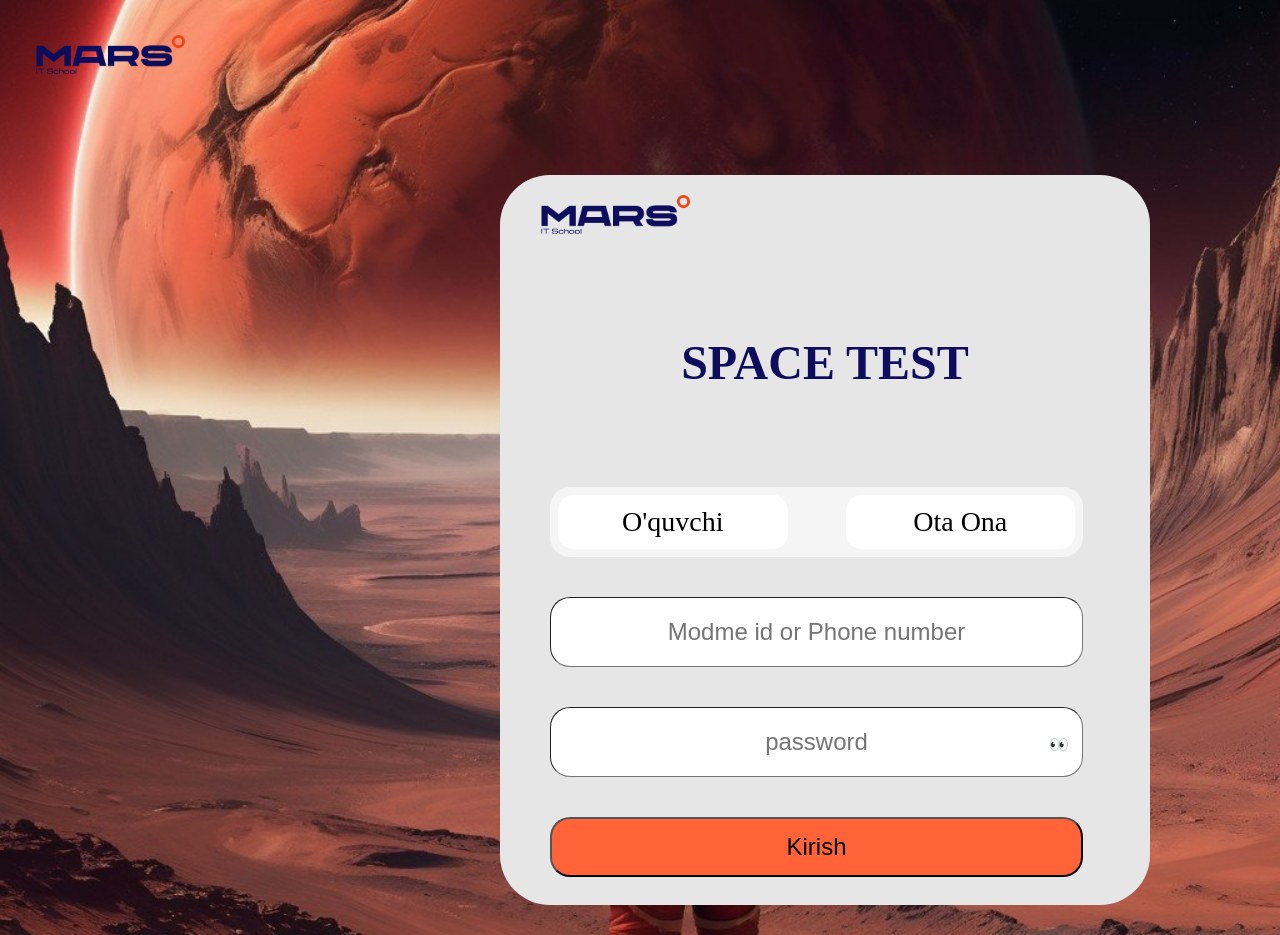
<file: index.html>
<!DOCTYPE html>
<html lang="en">
<head>
    <meta charset="UTF-8">
    <meta name="viewport" content="width=, initial-scale=1.0">
    <title>Document</title>
    <link rel="stylesheet" href="style.css">
</head>
<body>
    <header class="header">
        <nav class="nav">
            <img class="mars-logo" src="mars-icon.png" alt="">
            <div class="elements"><svg xmlns="http://www.w3.org/2000/svg" height="24px" viewBox="0 -960 960 960" width="24px" fill="#EA3323"><path d="M480-80q-82 0-155-31.5t-127.5-86Q143-252 111.5-325T80-480q0-83 31.5-155.5t86-127Q252-817 325-848.5T480-880q83 0 155.5 31.5t127 86q54.5 54.5 86 127T880-480q0 82-31.5 155t-86 127.5q-54.5 54.5-127 86T480-80Zm0-82q26-36 45-75t31-83H404q12 44 31 83t45 75Zm-104-16q-18-33-31.5-68.5T322-320H204q29 50 72.5 87t99.5 55Zm208 0q56-18 99.5-55t72.5-87H638q-9 38-22.5 73.5T584-178ZM170-400h136q-3-20-4.5-39.5T300-480q0-21 1.5-40.5T306-560H170q-5 20-7.5 39.5T160-480q0 21 2.5 40.5T170-400Zm216 0h188q3-20 4.5-39.5T580-480q0-21-1.5-40.5T574-560H386q-3 20-4.5 39.5T380-480q0 21 1.5 40.5T386-400Zm268 0h136q5-20 7.5-39.5T800-480q0-21-2.5-40.5T790-560H654q3 20 4.5 39.5T660-480q0 21-1.5 40.5T654-400Zm-16-240h118q-29-50-72.5-87T584-782q18 33 31.5 68.5T638-640Zm-234 0h152q-12-44-31-83t-45-75q-26 36-45 75t-31 83Zm-200 0h118q9-38 22.5-73.5T376-782q-56 18-99.5 55T204-640Z"/></svg><p>O'zb</p></div>
        </nav>
        <!-- asosiy joyi -->
         <div class="main">
            <form id="form" action="">
            <img class="mars-logo2" src="mars-icon.png" alt="">
            <div class="main-elements">
            <h1>SPACE TEST</h1>
            <div class="shaxs">
                <div class="parent">O'quvchi</div>
                <div class="parent">Ota Ona</div>
            </div>
            <input id="login" class="phone-number" type="text" placeholder="Modme id or Phone number">
                <div>
                 <input id="password" class="password" type="password" placeholder="password">
                <span id="glaza">👀</span>
          
                </div>
  
              <input id="submit" class="confirm" type="submit" value="Kirish">
            </form>

            </div>
  
         </div>

    </header>   



    <script src="script.js"></script>
</body>
</html>
</file>
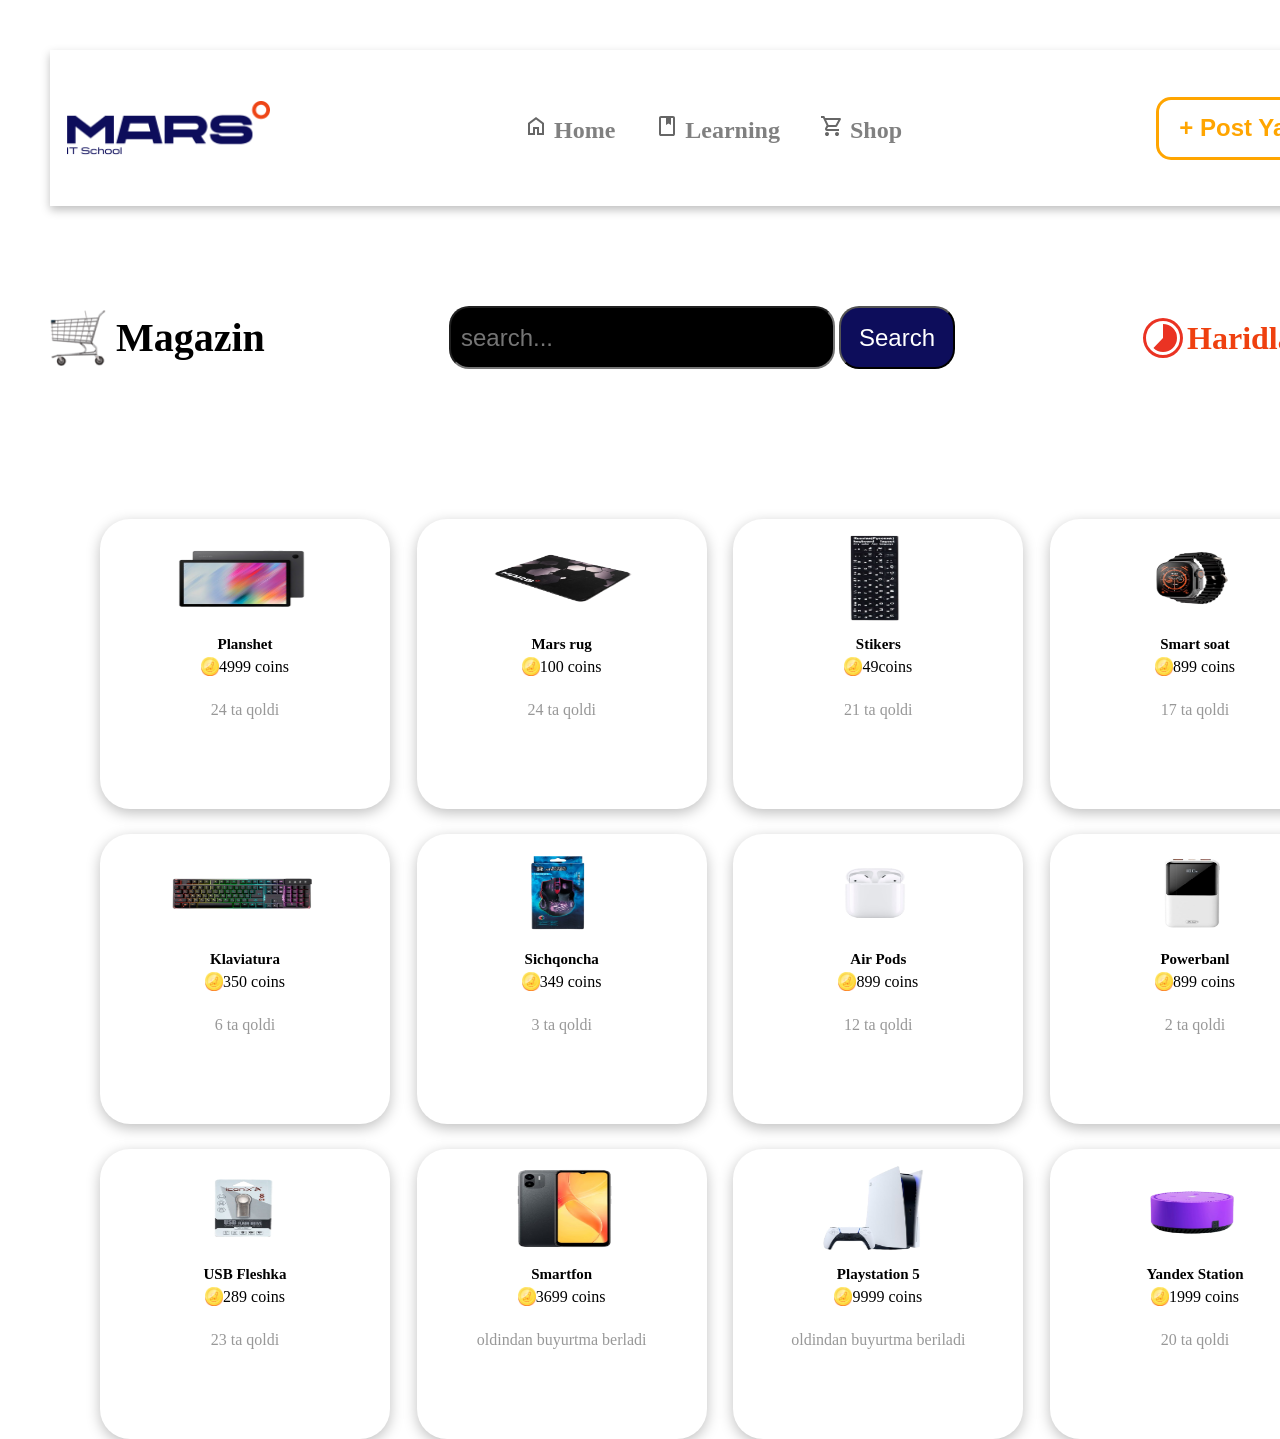
<file: marsshop.html>
<!DOCTYPE html>
<html lang="en">
<head>
    <meta charset="UTF-8">
    <meta name="viewport" content="width=device-width, initial-scale=1.0">
    <title>Document</title>
    <link rel="stylesheet" href="marsshop.css">
</head>
<body>
    <header class="header container">
        <nav class="nav">
            <img class="logo" src="mars-icon.png" alt="">
            <ul>
                <li><svg xmlns="http://www.w3.org/2000/svg" height="24px" viewBox="0 -960 960 960" width="24px" fill="#666666"><path d="M240-200h120v-240h240v240h120v-360L480-740 240-560v360Zm-80 80v-480l320-240 320 240v480H520v-240h-80v240H160Zm320-350Z"/></svg> Home</li>
                <li><svg xmlns="http://www.w3.org/2000/svg" height="24px" viewBox="0 -960 960 960" width="24px" fill="#666666"><path d="M240-80q-33 0-56.5-23.5T160-160v-640q0-33 23.5-56.5T240-880h480q33 0 56.5 23.5T800-800v640q0 33-23.5 56.5T720-80H240Zm0-80h480v-640h-80v280l-100-60-100 60v-280H240v640Zm0 0v-640 640Zm200-360 100-60 100 60-100-60-100 60Z"/></svg> Learning</li>
                <li><svg xmlns="http://www.w3.org/2000/svg" height="24px" viewBox="0 -960 960 960" width="24px" fill="#666666"><path d="M280-80q-33 0-56.5-23.5T200-160q0-33 23.5-56.5T280-240q33 0 56.5 23.5T360-160q0 33-23.5 56.5T280-80Zm400 0q-33 0-56.5-23.5T600-160q0-33 23.5-56.5T680-240q33 0 56.5 23.5T760-160q0 33-23.5 56.5T680-80ZM246-720l96 200h280l110-200H246Zm-38-80h590q23 0 35 20.5t1 41.5L692-482q-11 20-29.5 31T622-440H324l-44 80h480v80H280q-45 0-68-39.5t-2-78.5l54-98-144-304H40v-80h130l38 80Zm134 280h280-280Z"/></svg> Shop</li>
            </ul>
            <button class="postBtn" >+ Post Yaratish</button>
        </nav>
    </header>
    <section class="search">
        <div class="elements">
            <img src="savat.png" alt="">
            <h1>Magazin</h1>
        </div>
        <div class="input">
            <input id="searchInput" type="text" placeholder="search...">
            <button id="searchBtn" class="searchBtn">Search</button>
        </div>
        <p><svg xmlns="http://www.w3.org/2000/svg" height="48px" viewBox="0 -960 960 960" width="48px" fill="#EA3323"><path d="M480-200q117 0 198.5-81.5T760-480q0-117-81.5-198.5T480-760v280L289-280q37 39 87 59.5T480-200Zm0 120q-82 0-155-31.5t-127.5-86Q143-252 111.5-325T80-480q0-83 31.5-156t86-127Q252-817 325-848.5T480-880q83 0 156 31.5T763-763q54 54 85.5 127T880-480q0 82-31.5 155T763-197.5q-54 54.5-127 86T480-80Zm0-60q142 0 241-99.5T820-480q0-142-99-241t-241-99q-141 0-240.5 99T140-480q0 141 99.5 240.5T480-140Zm0-340Z"/></svg>
            Haridlar tarixi</p>
    </section>
    <div class="cards">
        <div class="card">
            <img class="main-img" src="planshet.png" alt="">
            <h3>Planshet</h3>
            <p class="price"> <img src="coin.png" alt="">4999 coins</p>
            <p class="stock">24 ta qoldi</p>
            </div>
                    <div class="card" data-name="mars rug" >
                        <img class="main-img" src="marsrug.png" alt="">
                        <h3>Mars rug</h3>
                        <p class="price"> <img src="coin.png" alt="">100 coins</p>
                        <p class="stock">24 ta qoldi</p>
                    </div>
                    <div class="card" data-name="Keyboard Stickers" >
                        <img class="main-img" src="stikerpak.png" alt="">
                        <h3>Stikers</h3>
                        <p class="price"> <img src="coin.png" alt="">49coins</p>
                        <p class="stock">21 ta qoldi</p>
                    </div>
                    <div class="card" data-name="Smart watch" >
                        <img class="main-img" src="soat.png" alt="">
                        <h3>Smart soat</h3>
                        <p class="price"> <img src="coin.png" alt="">899 coins</p>
                        <p class="stock">17 ta qoldi</p>
                    </div>
                    <div class="card" data-name="Klaviatura" >
                        <img class="main-img" src="klava.png" alt="">
                        <h3>Klaviatura</h3>
                        <p class="price"> <img src="coin.png" alt="">350 coins</p>
                        <p class="stock">6 ta qoldi</p>
                    </div>
                    <div class="card" data-name="Sichqoncha" >
                        <img class="main-img" src="mishka.png" alt="">
                        <h3>Sichqoncha</h3>
                        <p class="price"> <img src="coin.png" alt="">349 coins</p>
                        <p class="stock">3 ta qoldi</p>
                    </div>
                    <div class="card" data-name="Air Pods" >
                        <img class="main-img" src="airpods.png" alt="">
                        <h3>Air Pods</h3>
                        <p class="price"> <img src="coin.png" alt="">899 coins</p>
                        <p class="stock">12 ta qoldi</p>
                    </div>
                    <div class="card" data-name="Powerbank" >
                        <img class="main-img" src="bank.png" alt="">
                        <h3>Powerbanl</h3>
                        <p class="price"> <img src="coin.png" alt="">899 coins</p>
                        <p class="stock">2 ta qoldi</p>
                    </div>
                    <div class="card" data-name="Fleshka" >
                        <img class="main-img" src="fleshka.png" alt="">
                        <h3>USB Fleshka</h3>
                        <p class="price"> <img src="coin.png" alt="">289 coins</p>
                        <p class="stock">23 ta qoldi</p>
                    </div>
                    <div class="card" data-name="Smartfon" >
                        <img class="main-img" src="telefon.png" alt="">
                        <h3>Smartfon</h3>
                        <p class="price"> <img src="coin.png" alt="">3699 coins</p>
                        <p class="stock">oldindan buyurtma berladi</p>
                    </div>
                    <div class="card" data-name="Playstation" >
                        <img class="main-img" src="ps5.png" alt="">
                        <h3>Playstation 5</h3>
                        <p class="price"> <img src="coin.png" alt="">9999 coins</p>
                        <p class="stock">oldindan buyurtma beriladi</p>
                    </div>
                    <div class="card" data-name="Yandex Station" >
                        <img class="main-img" src="yandex.png" alt="">
                        <h3>Yandex Station</h3>
                        <p class="price"> <img src="coin.png" alt="">1999 coins</p>
                        <p class="stock">20 ta qoldi</p>
                    </div>
            </div>
    <script src="marshop.js"></script>
</body>
</html>
</file>
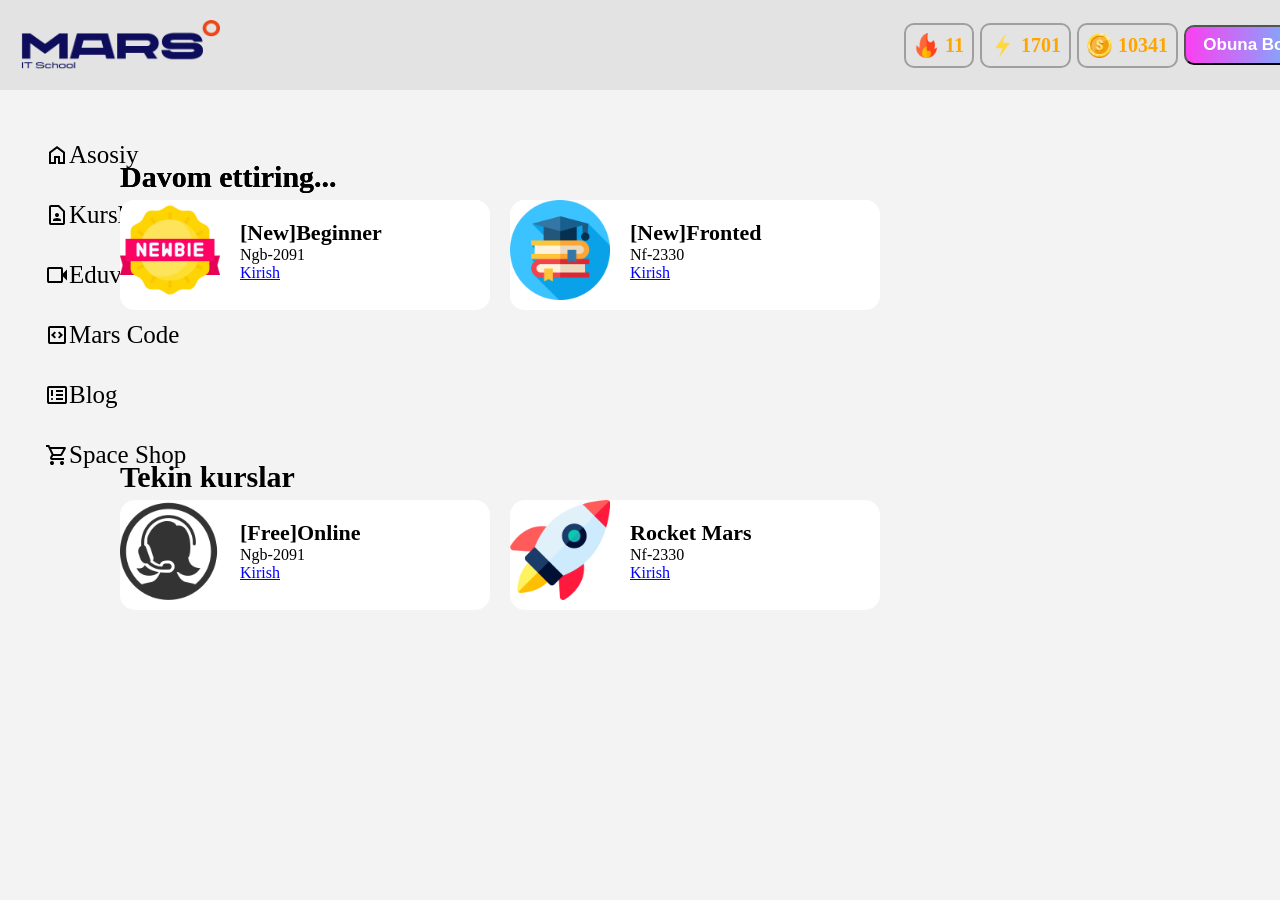
<file: second.html>
<!DOCTYPE html>
<html lang="en">
<head>
    <meta charset="UTF-8">
    <meta name="viewport" content="width=device-width, initial-scale=1.0">
    <title>Document</title>
    <link rel="stylesheet" href="second.css">
</head>
<body>
    <header class="header">
        <nav class="nav">
        <img class="logo" src="mars-icon.png" alt="">
        <div class="elements">
            <span><img src="fire.png" alt="">11</span>
            <span><img src="light.png" alt="">1701</span>
            <span><img src="dollar.png" alt="">10341</span>
            <button class="nav-btn">Obuna Boling</button>
            <button id="logout" class="logout">Log Out</button>
        </div>
        </nav> 
        <div class="header-elements">
        <div class="Menular">
            <ul class="menu">
            <li><svg xmlns="http://www.w3.org/2000/svg" height="24px" viewBox="0 -960 960 960" width="24px" fill="#000000"><path d="M240-200h120v-240h240v240h120v-360L480-740 240-560v360Zm-80 80v-480l320-240 320 240v480H520v-240h-80v240H160Zm320-350Z"/></svg>Asosiy</li>
            <li><svg xmlns="http://www.w3.org/2000/svg" height="24px" viewBox="0 -960 960 960" width="24px" fill="#000000"><path d="M480-400q33 0 56.5-23.5T560-480q0-33-23.5-56.5T480-560q-33 0-56.5 23.5T400-480q0 33 23.5 56.5T480-400ZM320-240h320v-23q0-24-13-44t-36-30q-26-11-53.5-17t-57.5-6q-30 0-57.5 6T369-337q-23 10-36 30t-13 44v23ZM720-80H240q-33 0-56.5-23.5T160-160v-640q0-33 23.5-56.5T240-880h320l240 240v480q0 33-23.5 56.5T720-80Zm0-80v-446L526-800H240v640h480Zm-480 0v-640 640Z"/></svg>Kurslarim</li>
            <li><svg xmlns="http://www.w3.org/2000/svg" height="24px" viewBox="0 -960 960 960" width="24px" fill="#000000"><path d="M160-160q-33 0-56.5-23.5T80-240v-480q0-33 23.5-56.5T160-800h480q33 0 56.5 23.5T720-720v180l160-160v440L720-420v180q0 33-23.5 56.5T640-160H160Zm0-80h480v-480H160v480Zm0 0v-480 480Z"/></svg>Eduverse</li>
            <li><svg xmlns="http://www.w3.org/2000/svg" height="24px" viewBox="0 -960 960 960" width="24px" fill="#000000"><path d="m384-336 56-57-87-87 87-87-56-57-144 144 144 144Zm192 0 144-144-144-144-56 57 87 87-87 87 56 57ZM200-120q-33 0-56.5-23.5T120-200v-560q0-33 23.5-56.5T200-840h560q33 0 56.5 23.5T840-760v560q0 33-23.5 56.5T760-120H200Zm0-80h560v-560H200v560Zm0-560v560-560Z"/></svg>Mars Code</li>
            <li><svg xmlns="http://www.w3.org/2000/svg" height="24px" viewBox="0 -960 960 960" width="24px" fill="#000000"><path d="M280-280q17 0 28.5-11.5T320-320q0-17-11.5-28.5T280-360q-17 0-28.5 11.5T240-320q0 17 11.5 28.5T280-280Zm-40-160h80v-240h-80v240Zm200 160h280v-80H440v80Zm0-160h280v-80H440v80Zm0-160h280v-80H440v80ZM160-120q-33 0-56.5-23.5T80-200v-560q0-33 23.5-56.5T160-840h640q33 0 56.5 23.5T880-760v560q0 33-23.5 56.5T800-120H160Zm0-80h640v-560H160v560Zm0 0v-560 560Z"/></svg>Blog</li>
            <li><svg xmlns="http://www.w3.org/2000/svg" height="24px" viewBox="0 -960 960 960" width="24px" fill="#000000"><path d="M280-80q-33 0-56.5-23.5T200-160q0-33 23.5-56.5T280-240q33 0 56.5 23.5T360-160q0 33-23.5 56.5T280-80Zm400 0q-33 0-56.5-23.5T600-160q0-33 23.5-56.5T680-240q33 0 56.5 23.5T760-160q0 33-23.5 56.5T680-80ZM246-720l96 200h280l110-200H246Zm-38-80h590q23 0 35 20.5t1 41.5L692-482q-11 20-29.5 31T622-440H324l-44 80h480v80H280q-45 0-68-39.5t-2-78.5l54-98-144-304H40v-80h130l38 80Zm134 280h280-280Z"/></svg><a style="color: black; text-decoration: none;" href="marsshop.html">Space Shop</a></li>
        </ul>
        </div>        
        <div class="kurslar">
            <h4>Davom ettiring...</h4>
            <div class="card">
                <div class="card_img"><img src="newbie.png" alt=""></div>
                <div class="card_text"><h3>[New]Beginner</h3>
                    <p>Ngb-2091</p>
                    <a style="list-style: none; color: blue;"   href="">Kirish</a>
                </div>
            </div>
            <div class="card">
                <div class="card_img"><img src="studying.png" alt=""></div>
                <div class="card_text"><h3>[New]Fronted</h3>
                    <p>Nf-2330</p>
                    <a style="list-style: none; color: blue;"   href="">Kirish</a>
                </div>
            </div>
            </div>
            <div class="kurslar">
            <h4>Davom ettiring...</h4>
            <div class="card">
                <div class="card_img"><img src="newbie.png" alt=""></div>
                <div class="card_text"><h3>[New]Beginner</h3>
                    <p>Ngb-2091</p>
                    <a style="list-style: none; color: blue;"   href="">Kirish</a>
                </div>
            </div>
            <div class="card">
                <div class="card_img"><img src="studying.png" alt=""></div>
                <div class="card_text"><h3>[New]Fronted</h3>
                    <p>Nf-2330</p>
                    <a style="list-style: none; color: blue;"   href="">Kirish</a>
                </div>
            </div>
            </div>
            <div class="kurslar2">
                <h4>Tekin kurslar</h4>
                <div class="card">
                    <div class="card_img"><img src="circle.png" alt=""></div>
                    <div class="card_text"><h3>[Free]Online</h3>
                        <p>Ngb-2091</p>
                        <a style="list-style: none; color: blue;"   href="">Kirish</a>
                    </div>
                </div>
                <div class="card">
                    <div class="card_img"><img src="rocket.png" alt=""></div>
                    <div class="card_text"><h3>Rocket Mars</h3>
                        <p>Nf-2330</p>
                        <a style="list-style: none; color: blue;"   href="">Kirish</a>
                    </div>
                </div>
                </div>
        </div>  
    </header>

</body>
</html>
</file>
<file: style.css>
*{
    margin: 0;
    padding: 0;
    box-sizing: border-box;
    list-style: none;
}
body{
    background-image: url(mars-img.jpg);
    background-repeat: no-repeat;
    background-size: cover;
    height: 100vh;
     
}
.header{
    width: 140px;


}
.nav{
    width: 100%;
    display: flex;
    justify-content: space-between;   
    margin: 35px;
    align-items: center;
}
.mars-logo{
    width: 150px;
    height: 40px;
}
.elements{
     display: flex;
    font-family: Inter;
    font-weight: 700;
    font-size: 30px;
    line-height: 100%;
    letter-spacing: 0%;
    margin-left: 1140px;
    
}
.main{
    margin: 100px 500px;
    width: 650px;
    height: 730px;
    border-radius: 50px;
    background-color: rgb(230, 230, 230);

}
h1{
    text-align: center;
    font-weight: 700;
    font-size: 48px;
    line-height: 100%;
    color: #0E0D5D;   
}
.shaxs{
    width: 533px;
    height: 70px;
    border-radius: 20px;
    background-color: #F5F5F5;
    display: flex;
    gap: 42px;
    margin-top: 100px;
    margin-left: 50px;
}
.parent{
    margin: 8px;
    width: 230px;
    height: 54px;
    border-radius: 15px;
    background-color: white;
    text-align: center;
    align-content: center;
    font-weight: 500;
    font-style: Medium;
    font-size: 28px;
    line-height: 100%;
}
.phone-number{
    width: 533px;
    height: 70px;
    border-radius: 20px;
    border-width: 1px;
    margin-top: 40px;
    margin-bottom: 40px;
    text-align: center;
    font-weight: 500;
    font-size: 24px;
    line-height: 100%;
    letter-spacing: 0%;
    margin-left: 50px;
}
.password{
    width: 533px;
    height: 70px;
    border-radius: 20px;
    border-width: 1px;
    text-align: center;
    font-weight: 500;
    font-size: 24px;
    line-height: 100%;
    letter-spacing: 0%;
    margin-left: 50px;
    
}
.qrkod{
    font-family: Inter;
    font-weight: 500;
    font-style: Medium;
    font-size: 24px;
    line-height: 100%;
    text-align: center;
    margin-top: 15px;
    color: rgb(36, 36, 36);
}
.confirm{
    width: 533px;
    height: 60px;
    margin-top: 40px;
    margin-left: 50px;
    border-radius: 20px;
    background-color: #ff6337;
    font-weight: 500;
    font-size: 24px;
    line-height: 100%;
    letter-spacing: 0%;
    margin-left: 50px;
}
.main-elements{
    padding-top: 100px;
}
.mars-logo2{
    width: 150px;
    height: 40px;
    margin-top: 20px;
    margin-left: 40px;
}
#glaza{
    position: relative;  
    right: 38px;
}
.password:hover{
    transition: all 1s;
    border-color: orange;
    box-shadow: 0 0 5px rgb(200, 134, 12);
}
</file>
<file: marsshop.css>
*{
    margin: 0;
    padding: 0;
    box-sizing: border-box;
    list-style: none;
}
.container{
    margin: 0 auto;
    padding: 50px;
}
.header{
    width: 1440px;
}
.nav{
    width: 100%;
    height: 156px;
    align-items: center;
    padding: 15px;
    display: flex;
    justify-content: space-between;
    box-shadow: 0px 4px 8.7px 0px #00000040;

}
.logo{
    width: 205px;
    height: 55px;
}
.nav ul{
    display: flex;
    justify-content: space-between;
    gap: 40px;
    align-items: center;
}
.nav ul li{
    font-size: 24px;
    font-weight: 600;
    line-height: 100%;
    color: gray;
}
.postBtn{
    width: 219px;
    height: 63px;
    border: 3px solid orange;
    border-radius: 15px;
    background-color: #D9D9D900;
    font-weight: 600;
    font-size: 24px;
    line-height: 100%;
    color: orange;
}
.search{
    width: 1440px;
    display: flex;
    justify-content: space-between;
    padding: 50px;
    margin: 0 auto;
    align-items: center;
}
.elements img{
    width: 56px;
    height: 56px;
}
.elements h1{
    font-weight: 600;
    font-size: 40px;
    line-height: 100%;
    letter-spacing: 0%;    
    font-size: 40px;
}
.elements{
    display: flex;
    align-items: center;
    gap: 10px;
}
.input input{
    width: 386px;
    height: 63px;
    border-radius: 20px;    
    font-weight: 400;
    font-size: 24px;
    line-height: 100%;
    letter-spacing: 0%;
    background-color: black;
    padding: 10px;
    color: white;

}
.searchBtn{
    width: 116px;
    height: 63px;
    border-radius: 20px;    
    font-weight: 400;
    font-size: 24px;
    line-height: 100%;
    letter-spacing: 0%;    
    background-color: #0D0D5B;
    color: white;
}
.search p{
    font-weight: 600;
    font-size: 32px;
    line-height: 100%;
    letter-spacing: 0%;
    color: #EF400F;
    display: flex;
    align-items: center;
}


.card{
    width: 290px;
    height: 290px;
    border-radius: 30px;
    background-color: #FFFFFF;
    box-shadow: 0px 4px 13.3px 0px #00000040;
    display: flex;
    flex-direction: column;
}
.main-img{
    width: 184px;
    height: 118px;
    margin-left: 50px;
}
.card h3{
    font-weight: 600;
    font-style: Medium;
    font-size: 15px;
    line-height: 100%;
    letter-spacing: 0%;
    text-align: center;    
}
.price img{
    width: 18px;
    height: 19.384614944458008px;  
}
.price{
    font-weight: 500;
    font-style: Medium;
    line-height: 100%;
    letter-spacing: 0%;  
    margin: 0 auto;
    padding: 5px;
    display: flex;
    align-items: center;
}
.stock{
    text-align: center;
    margin-top: 20px;
    opacity: 40%;
}
.cards{
    width: 1440px;
    display: flex;
    justify-content: space-between;
    gap: 25px;
    flex-wrap: wrap;
    margin: 0 auto;
    padding: 0 100px;
    margin-top: 100px;
}

.card:hover{
    scale: 1.03;
    background-color: rgb(209, 208, 208);
}
.nav ul li:hover{
    border-bottom: 5px solid orange;
}
</file>
<file: second.css>
*{
    margin: 0;
    padding: 0;
    box-sizing: border-box;
    list-style: none;
}
body{
    background-color: rgb(243, 243, 243);
}
.header{
    width: 1440px;
    margin: 0 auto;

}
.nav{
    width: 100%;
    background-color: rgb(227, 227, 227);
    display: flex;
    justify-content: space-between;
    padding: 20px;
    align-items: center;

}
.logo{
    width: 200px;
    height: 50px;
}
span{
    font-size: 20px;
    border: solid 2px rgb(159, 159, 159);
    padding: 8px;
    color: orange;
    border-radius: 10px;
    font-weight: 600;
    display: inline-flex;
    align-items: center;
    gap: 6px; 
}
.elements{
    display:flex;
    align-items: center;
    gap: 6px; 
}
span img{
    width: 25px;
    height: 25px;
}
.nav-btn{
    width: 150px;
    height: 40px;
    background: linear-gradient(90deg,#fc3ff2 0%, #4bd6ff 100%);
    border-radius: 10px;
    font-size: 17px;
    color: white;
    font-weight: 700;

}
.Menular{
    padding: 35px;
}
.menu{
    display: flex;
    justify-content: flex-end;
    flex-direction: column;
    gap: 10px;
    margin-top: 5px;
}
.menu li{
    padding: 10px;
    width: 250px;
    height: 50px;
    background-color: rgb(243, 243, 243);
    border-radius: 10px;
    font-size: 25px;
    text-align: center;
    font-weight: 300;
    color: rgb(0, 0, 0);
    display: flex;
    align-items: center;
}
 /* card qismi */
.kurslar{
    display: flex;
    gap: 20px;
    position: absolute;
    right: 400px;
    top: 200px;

}
.card{
    width: 370px;
    height: 110px;
    display: flex;
    background-color: rgb(255, 255, 255);
    border-radius: 15px;
}
.card_img img{
    width: 100px;
    height: 100x;
}
.card_text{
    padding: 20px;

}
.card_text h3{
    font-size: 22px;
}
h4{
    font-size: 30px;
    position: absolute;
    top: -40px;

}
.kurslar2{
    display: flex;
    gap: 20px;
    position: absolute;
    right: 400px;
    top: 500px;
}
.logout{
    width: 80px;
    height: 40px;
    border-radius: 18px;
    font-size: 15px;
    font-weight: 500;
}
</file>
